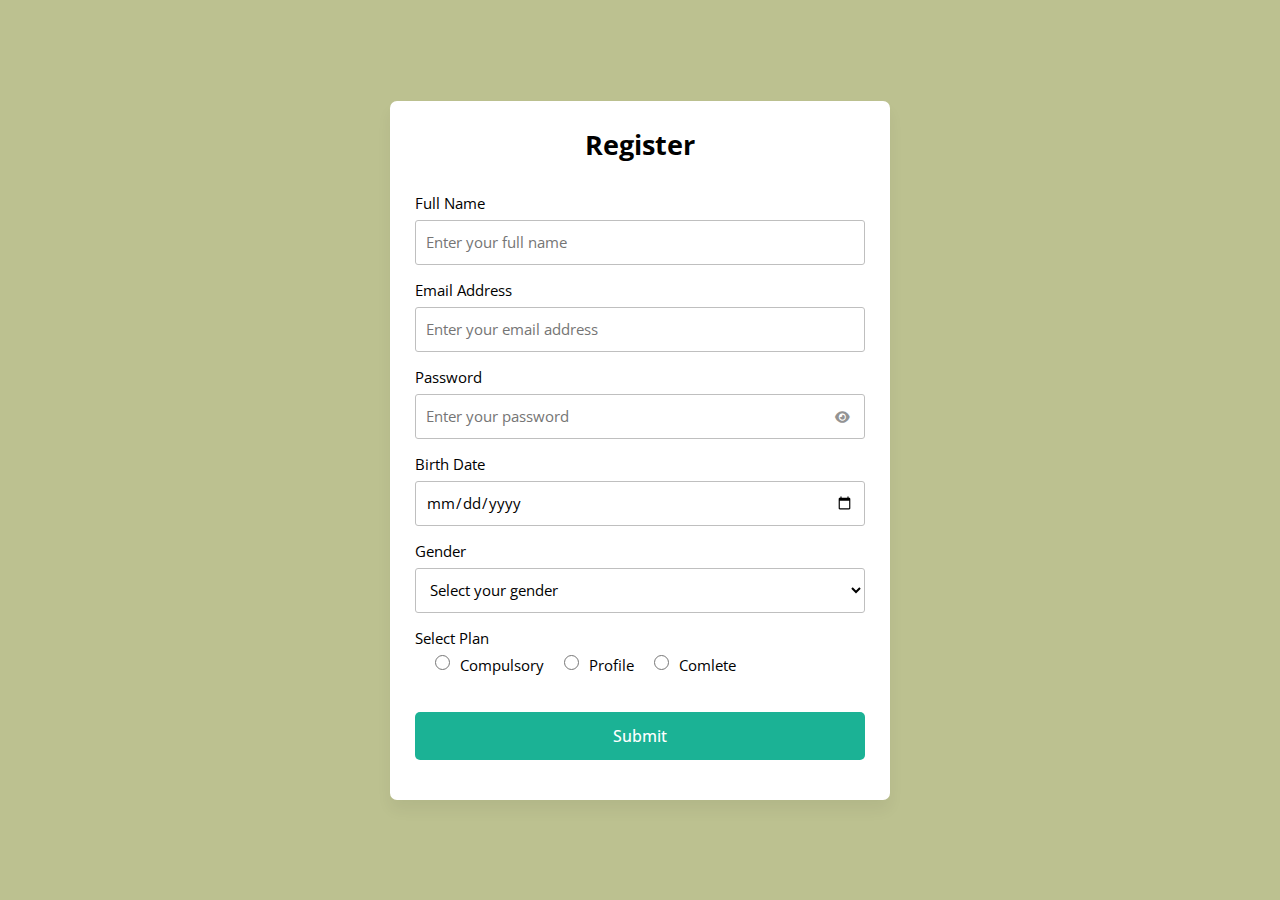
<file: html/application.html>
<!DOCTYPE html>
<html lang="en">
<head>
    <meta charset="UTF-8">
    <meta name="viewport" content="width=device-width, initial-scale=1.0">
    <link rel="stylesheet" href="../css/application.css">
    <link rel="icon" type="image/x-icon" href="../images/favicon-32x32.png">
    <link rel="stylesheet" href="https://cdnjs.cloudflare.com/ajax/libs/font-awesome/6.2.1/css/all.min.css" />
    <title>Easy ENT</title>
</head>
<body>
<form>
  <h2>Register</h2>
  <div class="form-group fullname">
    <label for="fullname">Full Name</label>
    <input type="text" id="fullname" placeholder="Enter your full name">
  </div>
  <div class="form-group email">
    <label for="email">Email Address</label>
    <input type="text" id="email" placeholder="Enter your email address">
  </div>
  <div class="form-group password">
    <label for="password">Password</label>
    <input type="password" id="password" placeholder="Enter your password">
    <i id="pass-toggle-btn" class="fa-solid fa-eye"></i>
  </div>
  <div class="form-group date">
    <label for="date">Birth Date</label>
    <input type="date" id="date" placeholder="Select your date">
  </div>
  <div class="form-group gender">
    <label for="gender">Gender</label>
    <select id="gender">
      <option value="" selected disabled>Select your gender</option>
      <option value="Male">Male</option>
      <option value="Female">Female</option>
      <option value="Other">Other</option>
    </select>
  </div>
  <div class="form-group plan">
    <label>Select Plan</label>
      <div class="radio-group">
      <div class="radiolabel">
        <input type="radio" id="html" name="fav_language" value="HTML">
        <label for="html">Compulsory</label>
      </div>
      <div class="radiolabel">
        <input type="radio" id="css" name="fav_language" value="CSS">
        <label for="css">Profile</label>
      </div>
      <div class="radiolabel">
        <input type="radio" id="javascript" name="fav_language" value="JavaScript">
        <label for="javascript">Comlete</label>
      </div>
    </div>
  <div class="form-group submit-btn">
    <input type="submit" value="Submit">
  </div>
</form>

<script src="../js/application.js"></script>
</body>
</html>
</file>
<file: css/application.css>
@import url('https://fonts.googleapis.com/css2?family=Open+Sans:wght@400;500;600;700&display=swap');
* {
  margin: 0;
  padding: 0;
  box-sizing: border-box;
  font-family: 'Open Sans', sans-serif;
}

body {
  display: flex;
  align-items: center;
  justify-content: center;
  padding: 0 10px;
  min-height: 100vh;
  background: hsl(66, 28%, 66%);
}
form {
  padding: 25px;
  background: #fff;
  max-width: 500px;
  width: 100%;
  border-radius: 7px;
  box-shadow: 0 10px 15px rgba(0, 0, 0, 0.05);
}
form h2 {
  font-size: 27px;
  text-align: center;
  margin: 0px 0 30px;
}
form .form-group {
  margin-bottom: 15px;
  position: relative;
}
form label {
  display: block;
  font-size: 15px;
  margin-bottom: 7px;
}
form input,
form select {
  height: 45px;
  padding: 10px;
  width: 100%;
  font-size: 15px;
  outline: none;
  background: #fff;
  border-radius: 3px;
  border: 1px solid #bfbfbf;
}
form input:focus,
form select:focus {
  border-color: #9a9a9a;
}
form input.error,
form select.error {
  border-color: #f91919;
  background: #f9f0f1;
}
form small {
  font-size: 14px;
  margin-top: 5px;
  display: block;
  color: #f91919;
}
form .password i {
  position: absolute;
  right: 0px;
  height: 45px;
  top: 28px;
  font-size: 13px;
  line-height: 45px;
  width: 45px;
  cursor: pointer;
  color: #939393;
  text-align: center;
}
.submit-btn {
  margin-top: 30px;
}
.submit-btn input {
  color: white;
  border: none;
  height: auto;
  font-size: 16px;
  padding: 13px 0;
  border-radius: 5px;
  cursor: pointer;
  font-weight: 500;
  text-align: center;
  background: #1BB295;
  transition: 0.2s ease;
}
.submit-btn input:hover {
  background: #179b81;
}
.radio-group {
  display: flex;
  align-items: center;
}

.radio-group input[type="radio"] {
  height: 15px;
  width: 15px;
  margin-right: 10px;
}

.radio-group label {
  font-size: 15px;
}
.radio-group .radiolabel{
  display: flex;
  padding-left: 20px;
}
</file>
